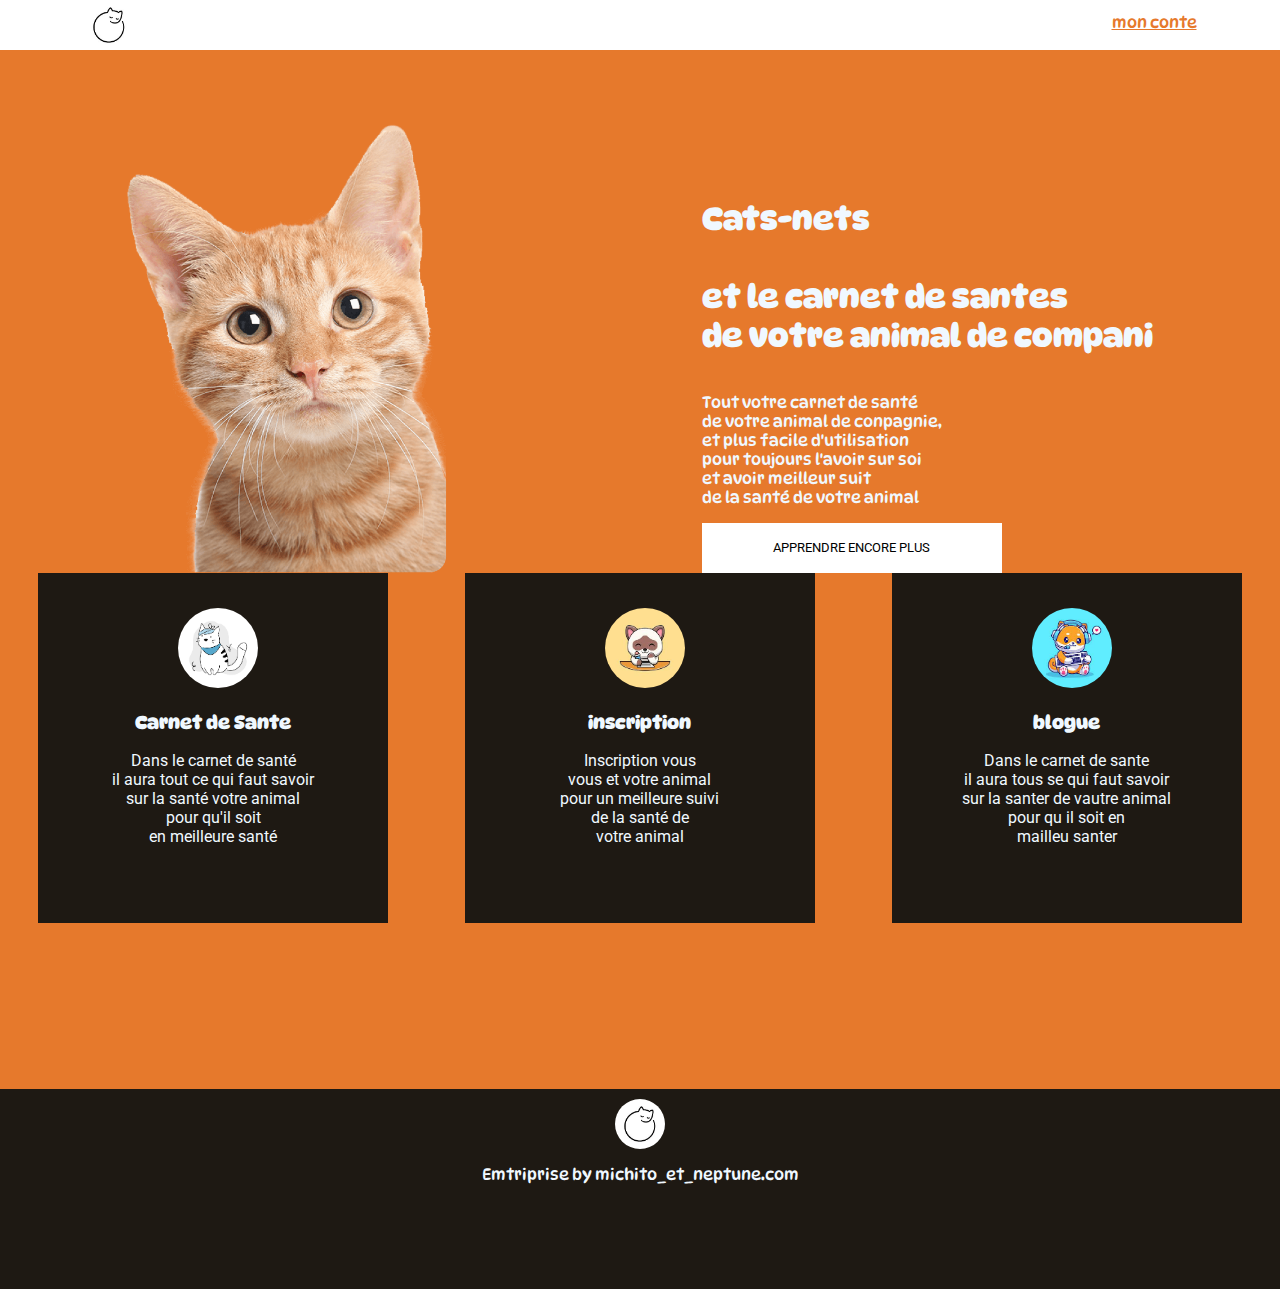
<file: frontend/index.html>
<!DOCTYPE html>
<html lang="en">
<head>
    <meta charset="UTF-8">
    <meta http-equiv="X-UA-Compatible" content="IE=edge">
    <meta name="viewport" content="width=device-width, initial-scale=1.0">
    <link rel="stylesheet" href="./asset/style.css">
    <link rel="preconnect" href="https://fonts.googleapis.com">
    <link rel="preconnect" href="https://fonts.gstatic.com" crossorigin>
    <link href="https://fonts.googleapis.com/css2?family=DynaPuff&family=Roboto:ital@1&display=swap" rel="stylesheet">
    <link rel="shortcut icon" href="./asset/image/istockphoto-662195090-170x170.jpg" />
    <title>Cats-nets</title>
    
</head>
<body>


 <div class="entete">
      <img class="logo" src="./asset/image/istockphoto-662195090-170x170.jpg" alt="">
      <a class="mon_comte" href="acsede-mon-conte.html">mon conte</a>
 </div>
   

  
 <!-- tete de page -->

    <div class="img_titre_para">
        <img class="img_chat" src="./asset/image/chat.png" alt="image de chat">
        <div class="titre_para_btn">
            <div class="div_titre">
                <h1 class="titre">Cats-nets <br><br> et le carnet de santes <br> de votre animal de compani</h1>
            </div>
            <div class="div_para">
                <p class="para">Tout votre carnet de santé <br> de votre animal de conpagnie,<br> et plus facile d'utilisation <br> pour toujours l'avoir sur soi <br> et avoir meilleur suit <br> de la santé de votre animal </p>
            </div>

            <a class="btn_aprendre" href="/frontend/apprendre.html">
                <button class="btn_en" id="btn_">APPRENDRE ENCORE PLUS</button>
            </a>
          

        </div>
    </div>

    <!-- deuxime prati de page -->
    <div class="incriton_comte">
        <a class="box" href="/frontend/incrition.html">
            <img class="chat_santer" src="./asset/image/download.png" alt="">
            <h3 class="titre_box">Carnet de Sante</h3>
            <P class="para_box">Dans le carnet de santé <br> il aura tout ce qui faut savoir <br> sur la santé votre animal <br> pour qu'il soit <br> en meilleure santé</P>
        </a>
        <a class="box" href="/frontend/incrition.html">
            <img class="chat_santer" src="./asset/image/images.jpg" alt="">
            <h3 class="titre_box">inscription</h3>
            <P class="para_box">Inscription vous <br> vous et votre animal <br> pour un meilleure suivi <br> de la santé de <br> votre animal   </P>
        </a>
        <a class="box" href="/frontend/blogue.html">
            <img class="chat_santer" src="./asset/image/download.jpg" alt="">
            <h3 class="titre_box">blogue</h3>
            <P class="para_box">Dans le carnet de sante <br> il aura tous se qui faut savoir <br> sur la santer de vautre animal <br> pour qu il soit en <br> mailleu santer</P>
        </a>
    </div>
    <footer class="footer">
        <div class="bas_de_page"> 
            <img class="logo_footer" src="./asset/image/istockphoto-662195090-170x170.jpg" alt="logo de chat">
        </div>
        <div class="bas_de_page">
            <p class="text_footer">Emtriprise by michito_et_neptune.com</p>
        </div>
    </footer>



</body>
<script src="./index.js"></script>
</html>
</file>
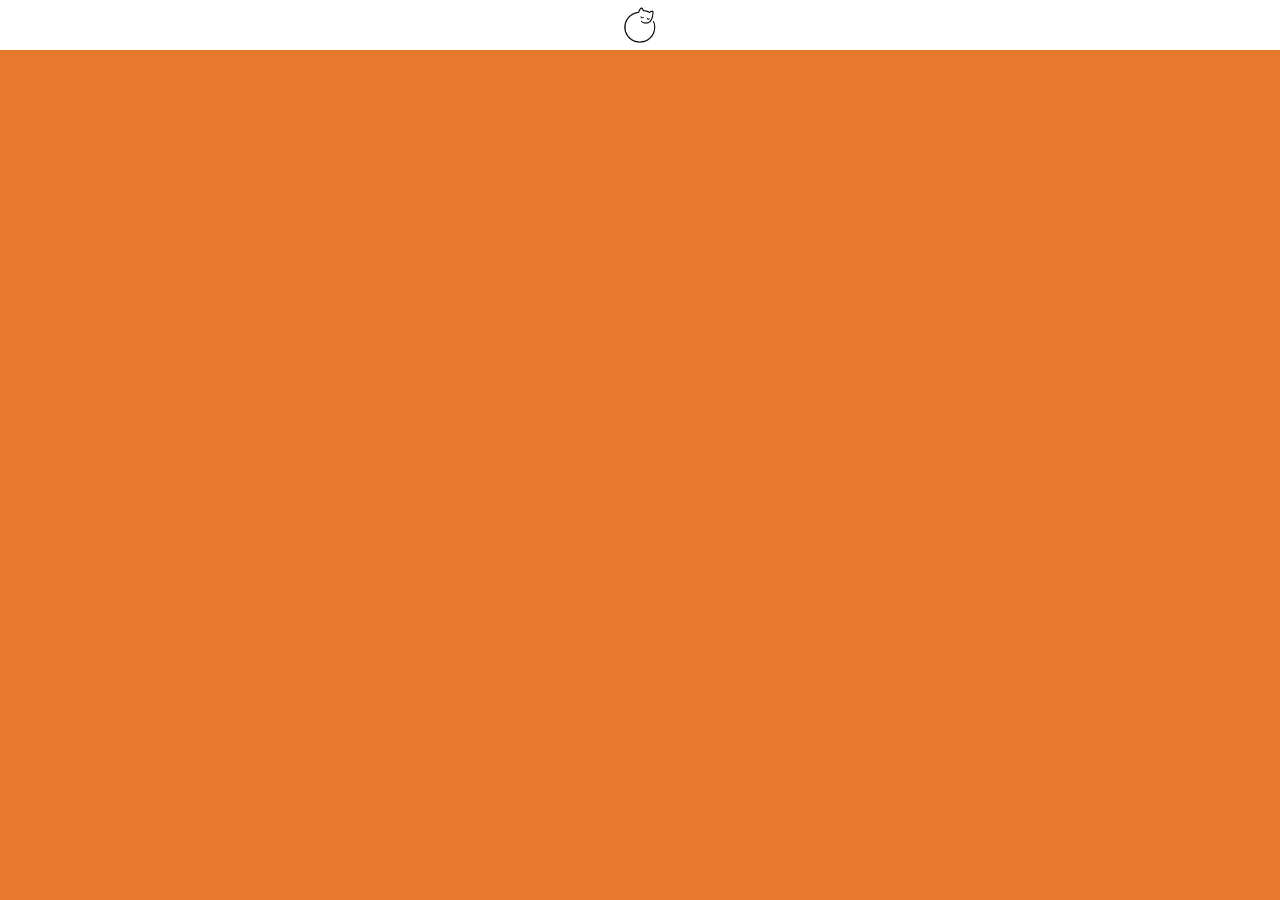
<file: frontend/acsede-mon-conte.html>
<!DOCTYPE html>
<html lang="en">
<head>
    <meta charset="UTF-8">
    <meta http-equiv="X-UA-Compatible" content="IE=edge">
    <meta name="viewport" content="width=device-width, initial-scale=1.0">
    <link rel="stylesheet" href="./asset/style.css">
    <link rel="preconnect" href="https://fonts.googleapis.com">
    <link rel="preconnect" href="https://fonts.gstatic.com" crossorigin>
    <link href="https://fonts.googleapis.com/css2?family=DynaPuff&family=Roboto:ital@1&display=swap" rel="stylesheet">
    <link rel="shortcut icon" href="./asset/image/istockphoto-662195090-170x170.jpg" />
    <title>MON CONTE</title>
</head>
<body>
    <div class="entete">
        <img class="logo" src="./asset/image/istockphoto-662195090-170x170.jpg" alt="">
      
   </div>
</body>
<script src="./index.js"></script>
</html>
</file>
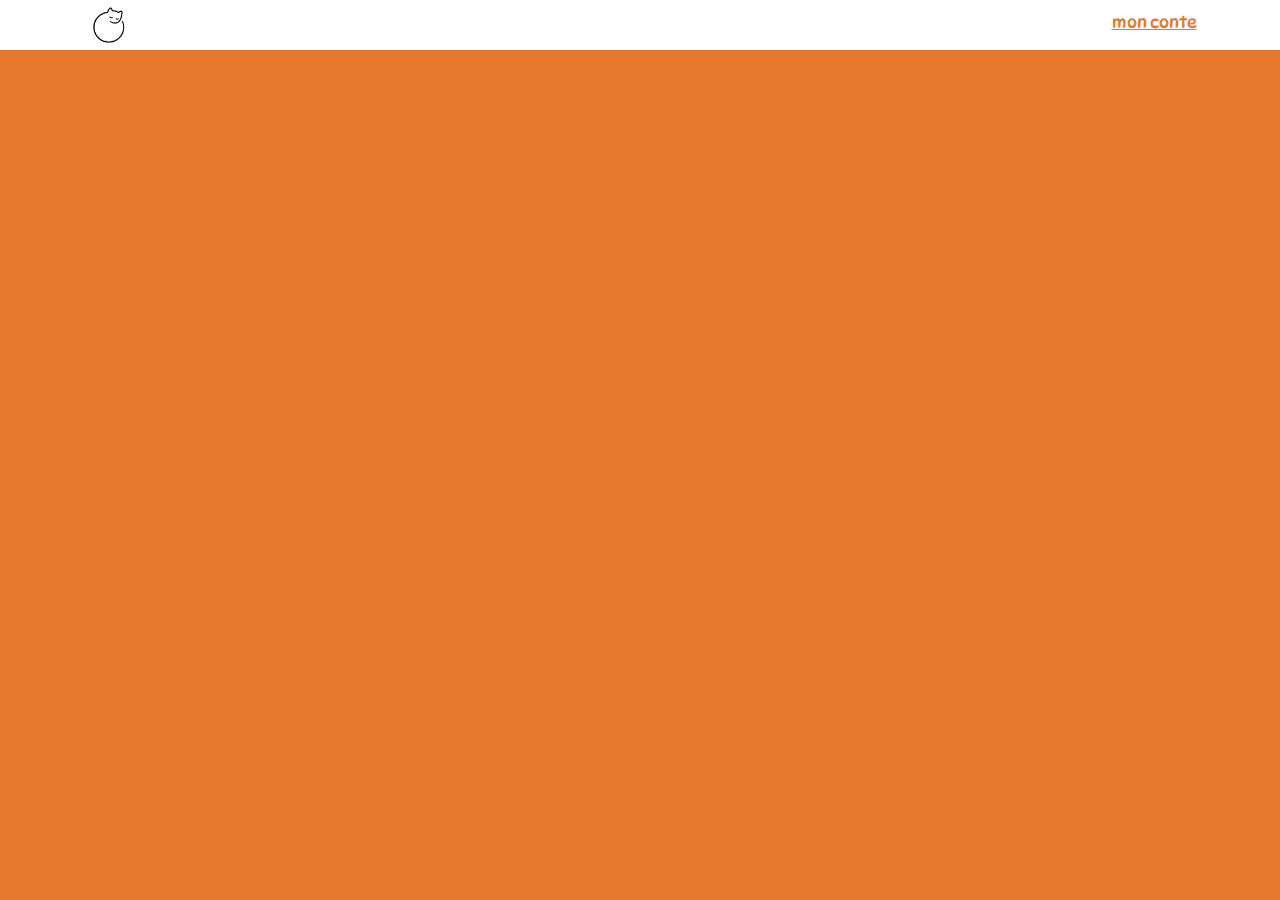
<file: frontend/apprendre.html>
<!DOCTYPE html>
<html lang="en">
<head>
    <meta charset="UTF-8">
    <meta http-equiv="X-UA-Compatible" content="IE=edge">
    <meta name="viewport" content="width=device-width, initial-scale=1.0">
    <link rel="stylesheet" href="./asset/style.css">
    <link rel="preconnect" href="https://fonts.googleapis.com">
    <link rel="preconnect" href="https://fonts.gstatic.com" crossorigin>
    <link href="https://fonts.googleapis.com/css2?family=DynaPuff&family=Roboto:ital@1&display=swap" rel="stylesheet">
    <link rel="shortcut icon" href="./asset/image/istockphoto-662195090-170x170.jpg" />
    <title>APPRENDRE ENCORE PLUS</title>
</head>
<body>
    <div class="entete">
        <img class="logo" src="./asset/image/istockphoto-662195090-170x170.jpg" alt="">
        <a class="mon_comte" href="./acsede-mon-conte.html">mon conte</a>
   </div>
</body>
<script src="./index.js"></script>
</html>
</file>
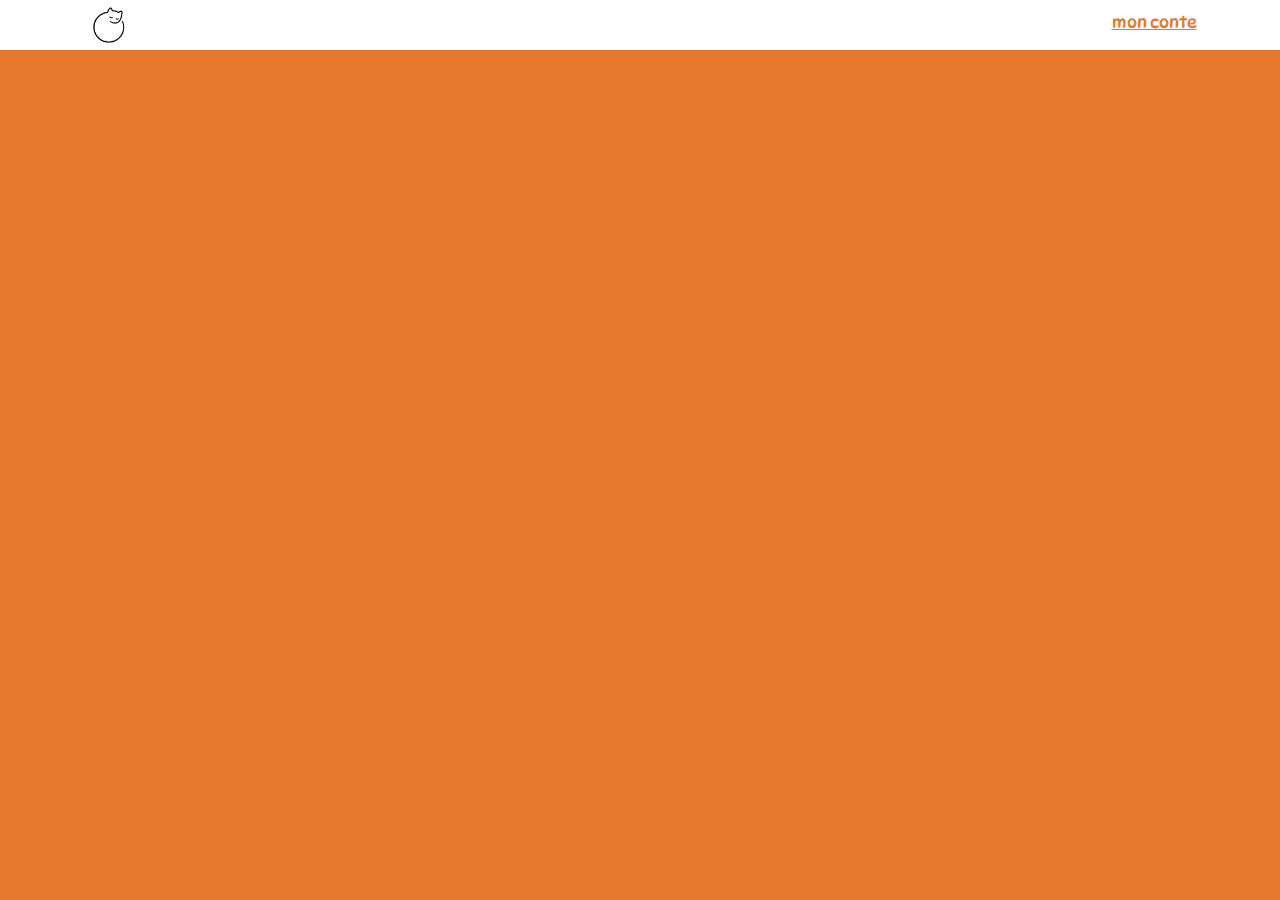
<file: frontend/bilan.html>
<!DOCTYPE html>
<html lang="en">
<head>
    <meta charset="UTF-8">
    <meta http-equiv="X-UA-Compatible" content="IE=edge">
    <meta name="viewport" content="width=device-width, initial-scale=1.0">
    <link rel="stylesheet" href="./asset/style.css">
    <link rel="preconnect" href="https://fonts.googleapis.com">
    <link rel="preconnect" href="https://fonts.gstatic.com" crossorigin>
    <link href="https://fonts.googleapis.com/css2?family=DynaPuff&family=Roboto:ital@1&display=swap" rel="stylesheet">
    <link rel="shortcut icon" href="./asset/image/istockphoto-662195090-170x170.jpg" />
    <title></title>
</head>
<body>
    <div class="entete">
        <img class="logo" src="./asset/image/istockphoto-662195090-170x170.jpg" alt="">
        <a class="mon_comte" href="#">mon conte</a>
   </div>
</body>
<script src="./index.js"></script>
</html>
</file>
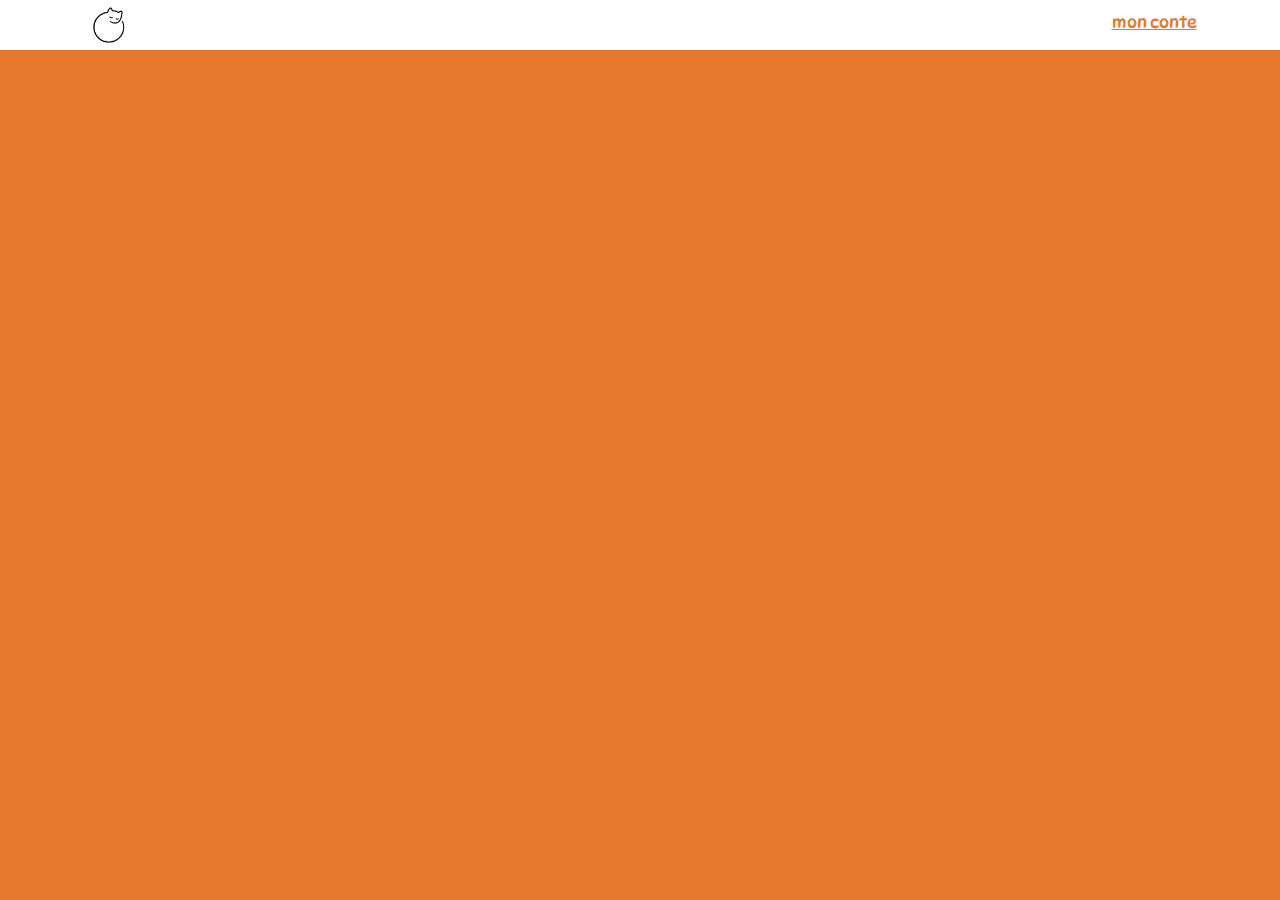
<file: frontend/incrition.html>
<!DOCTYPE html>
<html lang="en">
<head>
    <meta charset="UTF-8">
    <meta http-equiv="X-UA-Compatible" content="IE=edge">
    <meta name="viewport" content="width=device-width, initial-scale=1.0">
    <link rel="stylesheet" href="./asset/style.css">
    <link rel="preconnect" href="https://fonts.googleapis.com">
    <link rel="preconnect" href="https://fonts.gstatic.com" crossorigin>
    <link href="https://fonts.googleapis.com/css2?family=DynaPuff&family=Roboto:ital@1&display=swap" rel="stylesheet">
    <link rel="shortcut icon" href="./asset/image/istockphoto-662195090-170x170.jpg" />
    <title></title>
</head>
<body>
    <div class="entete">
        <img class="logo" src="./asset/image/istockphoto-662195090-170x170.jpg" alt="">
        <a class="mon_comte" href="./acsede-mon-conte.html">mon conte</a>
   </div>
</body>
<script src="./index.js"></script>
</html>
</file>
<file: frontend/asset/style.css>
body {
    margin: 0%;
    background-color: rgb(230, 121, 44);
}



.entete {
   height: 50px;
   display: flex;
   justify-content:space-around;
   background-color: rgb(255, 255, 255);
   
}

.mon_comte {
    width: 70%;
    text-align: end;
    margin-top: 1%;
    font-family: 'DynaPuff', cursive;
    color:  rgb(230, 121, 44);
}


.img_chat {
    width: 25%;
    height: 30%;
    margin-top: 5%;
}

.img_titre_para {
    display: flex;
    justify-content: space-around;
    flex-wrap: wrap-reverse;
    
}

.titre_para_btn {
    margin-top: 10%;
}

.titre {
    font-family: 'DynaPuff', cursive;
    color: aliceblue;
}

.btn_en {
    width: 300px;
    height: 50px;
    background-color: rgb(255, 255, 255);
    text-align: center;
    font-family:  'Roboto', sans-serif;
    border: 0ch;
}

.btn_en:hover {
    background-color: rgb(221, 220, 220); 
}

.div_titre {
    display: flex;

}

.para {
    font-family: 'DynaPuff', cursive;
    color: aliceblue;
}


.incriton_comte {
   display: flex;
   justify-content: space-around;
   flex-wrap: wrap;
}

.box {
    margin-bottom: 3%;
    width: 350px;
    height: 350px;
    background-color: rgb(30, 25, 19);
    text-decoration: none;
}

.box:hover {
  transform: translateY(0) scale(1.1);
  transition-duration: 0.5S;
 
}

.footer {
    margin-top: 10%;
    width: 100%;
    height: 200px;
    background-color: rgb(30, 25, 19);
}

.chat_santer {
    border-radius: 50%;
    width: 80px;
    justify-content: center;
    margin-left: 40%;
    margin-top: 10%;
}

.titre_box {
    text-align: center;
    color:aliceblue ;
    font-family: 'DynaPuff', cursive;
}

.para_box {
    text-align: center;
    color:aliceblue ;
    font-family:  'Roboto', sans-serif;
}

.bas_de_page {
    display: flex;
    justify-content: center;
}

.logo_footer {
    width: 50px;
    border-radius: 50%;
    margin-top: 10px;
}

.text_footer {
    color:aliceblue ;
    font-family: 'DynaPuff', cursive;
}

@media (max-width: 750px ) {

    .img_chat {
        width: 300px;
        height: 350px;
    }

    .div_titre {
        text-align: center;
    }

    .div_para {
        text-align: center;
    }

    .btn_aprendre {
        text-align: center;
    }

   .box {
    pointer-events: none;
   }

}
</file>
